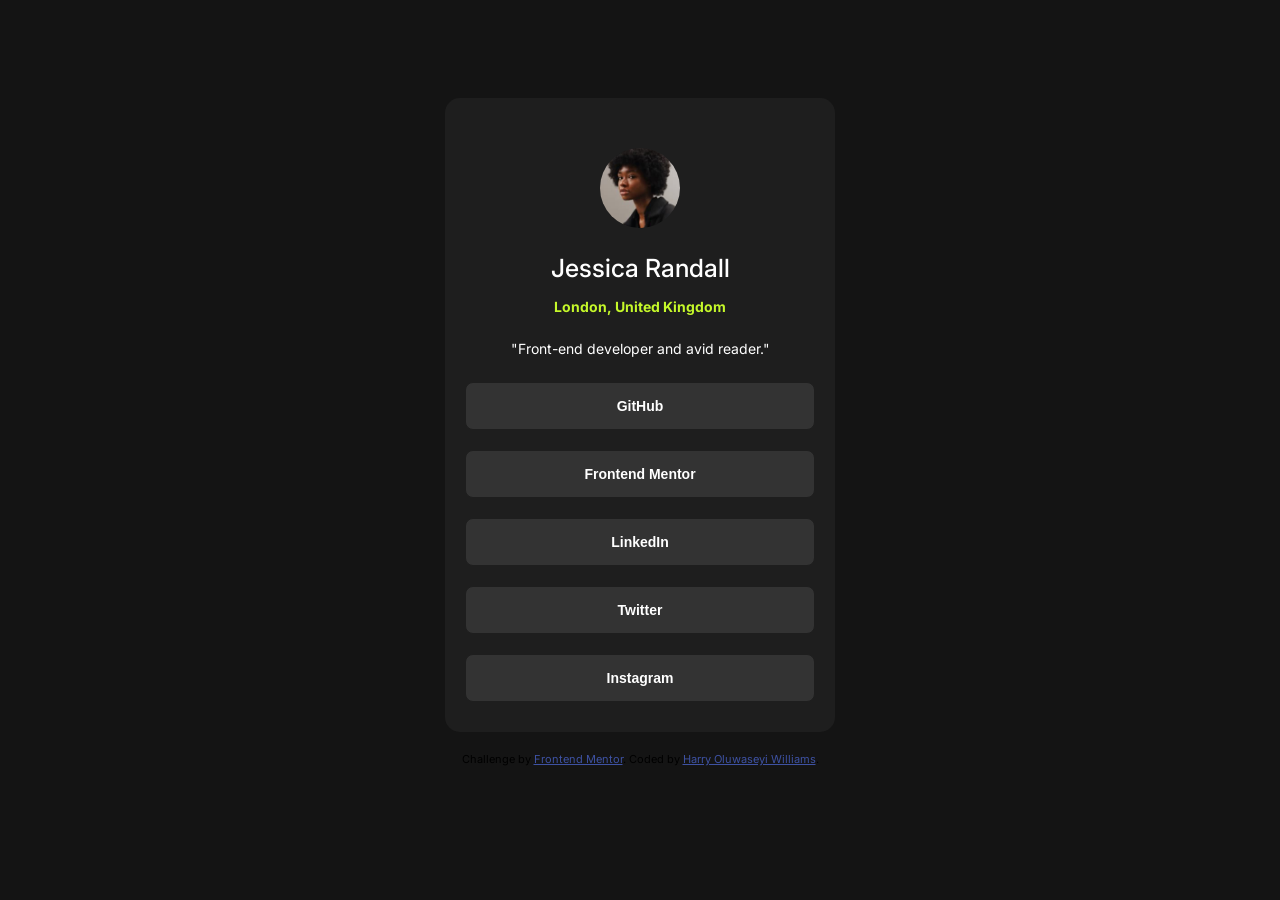
<file: index.html>
<!DOCTYPE html>
<html lang="en">
<head>
  <meta charset="UTF-8">
  <meta name="viewport" content="width=device-width, initial-scale=1.0"> <!-- displays site properly based on user's device -->

  <link rel="icon" type="image/png" sizes="32x32" href="./assets/images/favicon-32x32.png">
  
  <title>Frontend Mentor | Social links profile</title>

  <!-- Feel free to remove these styles or customise in your own stylesheet 👍 -->
  <link rel="stylesheet" href="./style.css">
  <link rel="preconnect" href="https://fonts.googleapis.com">
<link rel="preconnect" href="https://fonts.gstatic.com" crossorigin>
<link href="https://fonts.googleapis.com/css2?family=Inter:ital,opsz,wght@0,14..32,100..900;1,14..32,100..900&display=swap" rel="stylesheet">
  <style>
    .attribution { font-size: 0.6875rem; text-align: center; }
    .attribution a { color: hsl(228, 45%, 44%); }
  </style>
</head>
<body>
<section class="bg-section">
  <div>
  <img src="./avatar-jessica.jpeg" alt="Jessica Randall">
  <p class="p-name">Jessica Randall</p>
  <p class="p-location">London, United Kingdom</p>
  <p class="p-bio">"Front-end developer and avid reader."</p>
  <button class="p-border">GitHub</button>
  <button class="p-border">Frontend Mentor</button>
  <button class="p-border">LinkedIn</button>
  <button class="p-border">Twitter</button>
  <button class="p-border">Instagram</button>
  </div>
  </section>
  <footer class="attribution">
    Challenge by <a href="https://www.frontendmentor.io?ref=challenge">Frontend Mentor</a>. 
    Coded by <a href="https://www.frontendmentor.io/profile/NetsGit">Harry Oluwaseyi Williams</a>.
  </footer>
</body>
</html>
</file>
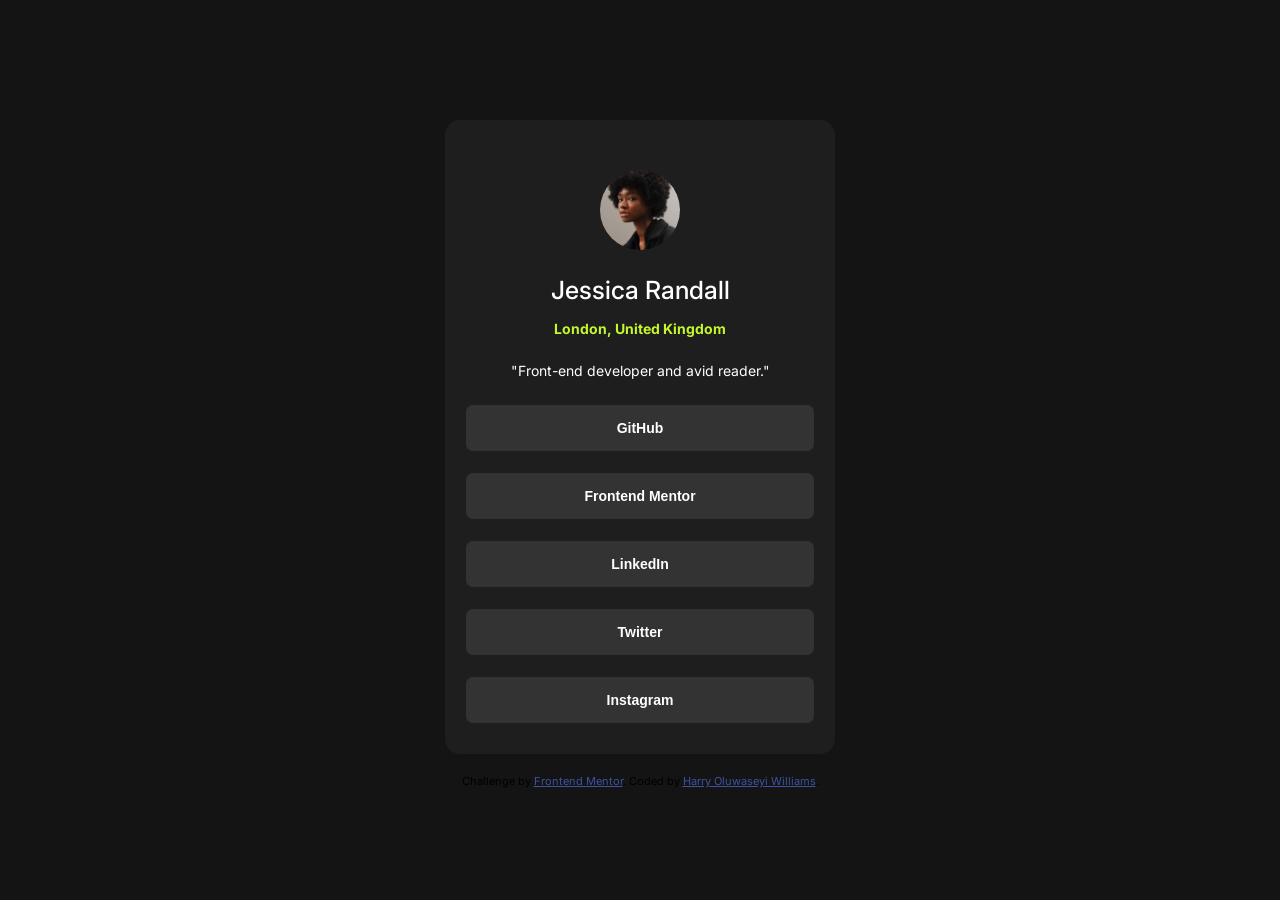
<file: social-links-profile-main/social-links-profile-main/index.html>
<!DOCTYPE html>
<html lang="en">
<head>
  <meta charset="UTF-8">
  <meta name="viewport" content="width=device-width, initial-scale=1.0"> <!-- displays site properly based on user's device -->

  <link rel="icon" type="image/png" sizes="32x32" href="./assets/images/favicon-32x32.png">
  
  <title>Frontend Mentor | Social links profile</title>

  <!-- Feel free to remove these styles or customise in your own stylesheet 👍 -->
  <link rel="stylesheet" href="./style.css">
  <link rel="preconnect" href="https://fonts.googleapis.com">
<link rel="preconnect" href="https://fonts.gstatic.com" crossorigin>
<link href="https://fonts.googleapis.com/css2?family=Inter:ital,opsz,wght@0,14..32,100..900;1,14..32,100..900&display=swap" rel="stylesheet">
  <style>
    .attribution { font-size: 0.6875rem; text-align: center; }
    .attribution a { color: hsl(228, 45%, 44%); }
  </style>
</head>
<body>
<section class="bg-section">
  <div>
  <img src="./assets/images/avatar-jessica.jpeg" alt="Jessica Randall">
  <p class="p-name">Jessica Randall</p>
  <p class="p-location">London, United Kingdom</p>
  <p class="p-bio">"Front-end developer and avid reader."</p>
  <button class="p-border">GitHub</button>
  <button class="p-border">Frontend Mentor</button>
  <button class="p-border">LinkedIn</button>
  <button class="p-border">Twitter</button>
  <button class="p-border">Instagram</button>
  </div>
  </section>
  <footer class="attribution">
    Challenge by <a href="https://www.frontendmentor.io?ref=challenge">Frontend Mentor</a>. 
    Coded by <a href="https://www.frontendmentor.io/profile/NetsGit">Harry Oluwaseyi Williams</a>.
  </footer>
</body>
</html>
</file>
<file: style.css>
@media (min-width: 768px) {
    .p-border {
        width: 250px;
    }
}
@media (min-width: 1024px) {
    .p-border {
        width: 300px;
    }
}
body {
    background-color: #141414;
    display: absolute;
    font-family: 'Inter', sans-serif;
}
.bg-section {
    display: flex;
    justify-content: center;
    align-items: center;
}
.p-name {
    font-size: 25px;
    font-weight: 500;
    color: #fff;
    margin-bottom: 1px;
}
.p-location {
    color: #c5f82a; 
    font-size: 14px;
    margin-bottom: 10px;
    font-weight: 700;
}
.p-bio {
    font-size: 14px;
    margin: 15px;
    color: #fff;
}
.bg-section > div > img {
    display: flex;
    width: 80px;
    height: 80px;
    border-radius: 50%;
    margin: 30px 0px 0px 0px;
}
.bg-section > div {
    display: flex;
    flex-direction: column;
    align-items: center;
    justify-content: center;
    width: 90%;
    max-width: 350px;
    margin: 20px auto;
    margin-top: 90px;
    padding: 20px;
    border-radius: 15px;
    background-color: #1e1e1e;
    text-align: center;
}
.p-border {
    display: block;          
    width: 350px;            
    margin: 10px auto;       
    padding: 15px 0;         
    border: 1px solid #1e1e1e;
    border-radius: 8px;
    background-color: #333333;
    color: #fff;
    font-size: 14px;
    font-weight: 600;
}
</file>
<file: social-links-profile-main/social-links-profile-main/style.css>
@media (min-width: 768px) {
    .p-border {
        width: 250px;
    }
}
@media (min-width: 1024px) {
    .p-border {
        width: 300px;
    }
}
body {
    background-color: #141414;
    display: absolute;
    font-family: 'Inter', sans-serif;
}
bg-section {
    display: flex;
    justify-content: center;
    align-items: center;
}
.p-name {
    font-size: 25px;
    font-weight: 500;
    color: #fff;
    margin-bottom: 1px;
}
.p-location {
    color: #c5f82a; 
    font-size: 14px;
    margin-bottom: 10px;
    font-weight: 700;
}
.p-bio {
    font-size: 14px;
    margin: 15px;
    color: #fff;
}
.bg-section > div > img {
    display: flex;
    width: 80px;
    height: 80px;
    border-radius: 50%;
    margin: 30px 0px 0px 0px;
}
.bg-section > div {
    display: flex;
    flex-direction: column;
    align-items: center;
    justify-content: center;
    width: 90%;
    max-width: 350px;
    margin: 20px auto;
    margin-top: 120px;
    padding: 20px;
    border-radius: 15px;
    background-color: #1e1e1e;
    text-align: center;
}
.p-border {
    display: block;          
    width: 350px;            
    margin: 10px auto;       
    padding: 15px 0;         
    border: 1px solid #1e1e1e;
    border-radius: 8px;
    background-color: #333333;
    color: #fff;
    font-size: 14px;
    font-weight: 600;
}
</file>
